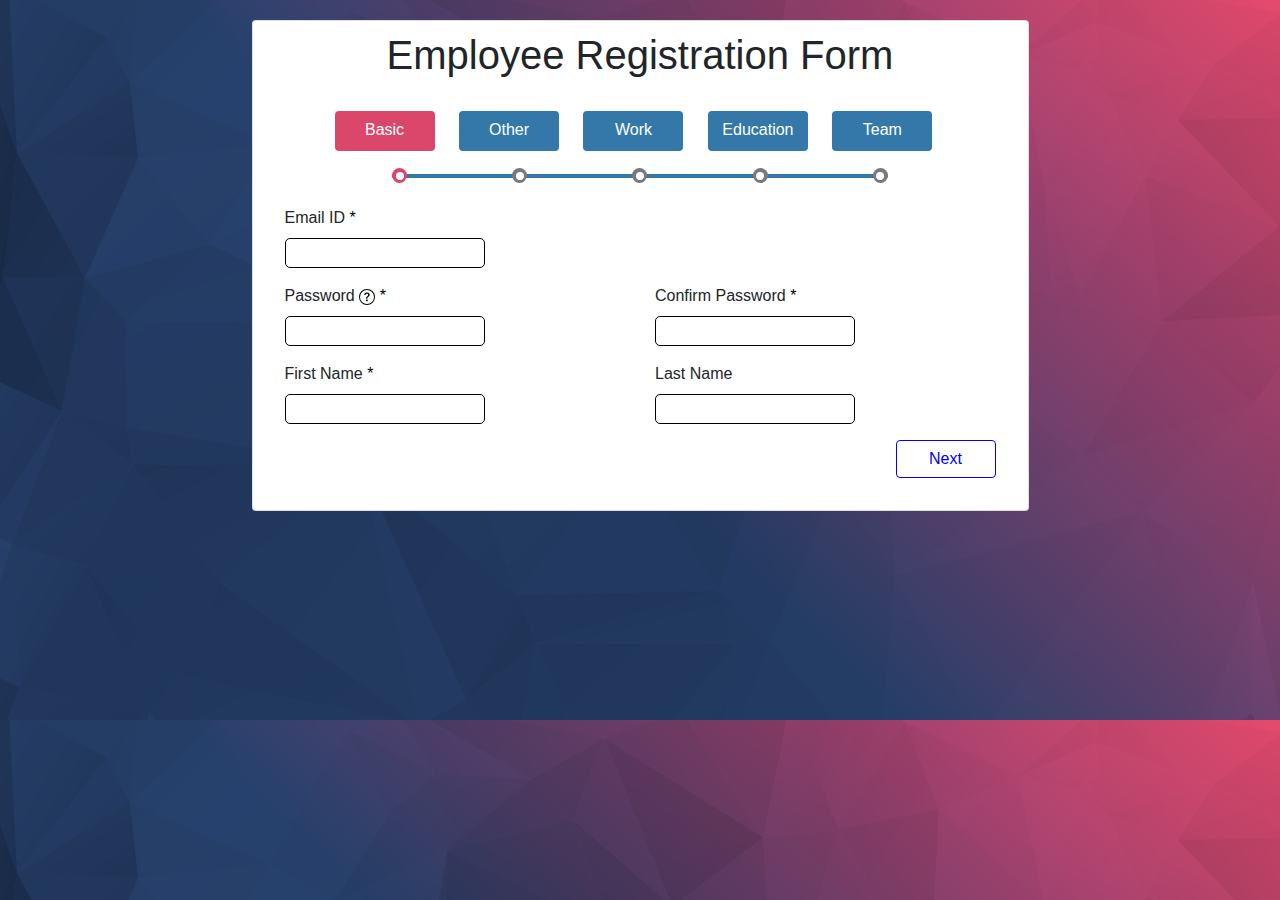
<file: index.html>
<!DOCTYPE html>
<html lang="en">

<head>
  <link rel="stylesheet" href="https://cdn.jsdelivr.net/npm/bootstrap@4.6.1/dist/css/bootstrap.min.css">
  <link rel="stylesheet" href="style.css" />
  <script src="script.js" defer></script>
  <title>Registraion Form</title>
</head>

<body class="container background">
  <h1 class="success" id="success"></h1>
  <div id="main-card" class="card">
    <h1 class="form-header text-center">
      Employee Registration Form
    </h1>
    <div class="card-body main-body">
      <div class="container">
        <div class="margin-5">
          <a class="btn  nav-btn btn-active color-change" onclick="jumpForm(1)">Basic</a>
          <a class="btn nav-btn disable-ancor" onclick="jumpForm(2)">Other</a>
          <a class="btn nav-btn disable-ancor" onclick="jumpForm(3)">Work</a>
          <a class="btn nav-btn disable-ancor" onclick="jumpForm(4)">Education</a>
          <a class="btn nav-btn disable-ancor" onclick="jumpForm(5)">Team</a>
          <div class="row">
            <div class="bar">
              <div class="bar-step bar-inactive bar-active">
                <div class="inner-bar"></div>
              </div>
              <div class="bar-step bar-inactive">
                <div class="inner-bar"></div>
              </div>
              <div class="bar-step bar-inactive">
                <div class="inner-bar"></div>
              </div>
              <div class="bar-step bar-inactive">
                <div class="inner-bar"></div>
              </div>
              <div class="bar-step bar-inactive">
                <div class="inner-bar"></div>
              </div>
            </div>
          </div>
        </div>

      </div>
      <form action="#" class="form">
        <!-- BASIC -->
        <div class="form-step form-step-active">
          <div class="row">
            <div class="col">
              <div class="form-group">
                <label for="email">Email ID <span class="required" id="emailRequired">*</span> </label>
                <input onblur="validateEmail()" class="form-input" type="text" name="email" id="email" />
                <p class="error-message" id="emailError"></p>
              </div>
            </div>
          </div>
          <div class="row">
            <div class="col">
              <div class="form-group">
                <label for="password">Password <img data-toggle="tooltip" data-placement="right" id="requiredImg"
                    title="" src="/question-circle.svg"><span class="required" id="passwordRequired"> *</span></label>
                <input onblur="validatePassword()" class="form-input" type="password" name="password" id="password">
                <p class="error-message" id="passwordError"></p>
              </div>
            </div>
            <div class="col">
              <div class="form-group">
                <label for="confirmPassword">Confirm Password <span class="required"
                    id="passwordConfirmRequired">*</span> </label>
                <input onblur="validatePasswordConfirm()" class="form-input" type="password" name="confirm password"
                  id="confirmPassword">
                <p class="error-message" id="passwordConfirmError"></p>
              </div>
            </div>
          </div>
          <div class="row">
            <div class="col">
              <div class="form-group">
                <label for="firstName">First Name <span class="required" id="firstNameRequired">*</span></label>
                <input onblur="validateFirstName()" class="form-input" type="text" name="First Name" id="firstName">
                <p class="error-message" id="firstNameError"></p>
              </div>
            </div>
            <div class="col">
              <div class="form-group">
                <label for="lastName">Last Name</label>
                <input class="form-input" type="text" name="Last Name" id="lastName">
                <p class="error-message" id="lastNameError"></p>
              </div>
            </div>
          </div>
          <div class="row">
            <div class="col">
              <a onclick="clickBasicForm()" class="btn btn-right btn-next btn-position-right width-50 ml-auto">Next</a>
            </div>
          </div>
        </div>
        <!-- OTHER -->
        <div class="form-step">
          <div class="row">
            <div class="col">
              <div class="form-group">
                <label for="DOB">Date of Birth <span class="required" id="DOBRequired">*</span></label>
                <input onblur="validateDateOfBirth()" class="form-input" type="date" name="Date of Birth" id="DOB"
                  placeholder="DD/MM/YYYY">
                <p class="error-message" id="DOBError"></p>
              </div>
            </div>
            <div class="col">
              <div class="form-group">
                <label for="mobilenumber">Mobile Number <span class="required"
                    id="mobileNumberRequired">*</span></label>
                <input onblur="validateMobileNumber()" class="form-input" type="text" inputmode="numeric"
                  name="mobilenumber" id="mobilenumber">
                <p class="error-message" id="mobileNumberError"></p>
              </div>
            </div>
          </div>

          <div class="row">
            <div class="col">
              <div class="form-group">
                <label for="states">State <span class="required" id="stateRequired">*</span></label>
                <select onchange="validateState()" class="form-select" name="states" id="state">
                  <option value="Choose State">Choose State</option>
                </select>
                <p class="error-message" id="stateError"></p>
              </div>
            </div>
            <div class="col">
              <div class="form-group">
                <label for="address">Address </label>
                <textarea name="address" id="address" cols="30" rows="4"></textarea>
              </div>
            </div>
          </div>
          <div class="row">
            <div class="col">
              <div class="form-group">
                <label for="Gender">Gender <span class="required" id="genderRequired">*</span></label>
                <div class="form-check">
                  <input onclick="validateGender()" class="form-check-input" type="radio" name="Gender" id="Male">
                  <label class="form-check-label" for="Male">Male</label>
                  <input onclick="validateGender()" class="form-check-input" type="radio" name="Gender" id="Female">
                  <label class="form-check-label" for="Female">Female</label>
                  <input onclick="validateGender()" class="form-check-input" type="radio" name="Gender" id="Others">
                  <label class="form-check-label" for="Others">Others</label>
                </div>
                <p class="error-message" id="genderError"></p>
              </div>
            </div>
          </div>
          <div class="row">
            <div class="col">
              <a class="btn btn-left btn-prev disable-ancor btn-position-left width-50 ml-auto">Previous</a>
              <a onclick="clickOtherForm()"
                class="btn btn-right btn-next disable-ancor btn-position-right width-50 ml-auto">Next</a>
            </div>
          </div>
        </div>
        <!-- WORK -->
        <div class="form-step ">
          <div class="row">
            <!-- <div class="col">
              <div class="form-group">
                <label for="occupation">Occupation</label>
                <input type="text" name="Occupation" id="occupation" class="form-input">
                <p class="error-message" id="occupationError"></p>
              </div>
            </div> -->
            <div class="col">
              <div class="form-group">
                <label for="occupation">Occupation </label>
                <div class="form-check">
                  <input class="form-check-input" type="radio" name="Occupation" id="Intern">
                  <label class="form-check-label" for="Intern">Intern</label>
                  <input class="form-check-input" type="radio" name="Occupation" id="Developer">
                  <label class="form-check-label" for="Developer">Developer</label>
                  <input class="form-check-input" type="radio" name="Occupation" id="Analyst">
                  <label class="form-check-label" for="Analyst">Analyst</label>
                </div>
                <p class="error-message" id="genderError"></p>
              </div>
            </div>
          </div>
          <div class="row">
            <div class="col">
              <div class="form-group">
                <label for="experience">Over All Years of Experience</label>
                <input type="text" name="OYE" id="experience" class="form-input">
                <p class="error-message" id="experienceError"></p>
              </div>
              <!-- <div id="reqs" >
                <label for="experience">Experience</label>
                <a class="btn" onclick="addExperienceFields()" >ADD</a>
              </div> -->
            </div>
          </div>
          <div class="row">
            <div class="col">
              <a class="btn btn-left btn-prev disable-ancor width-50 ml-auto">Previous</a>
              <a onclick="clickWorkForm()"
                class="btn btn-right btn-next disable-ancor btn-position-right width-50 ml-auto">Next</a>
            </div>
          </div>
        </div>
        <!-- EDUCATION -->
        <div class="form-step">
          <div class="row">
            <div class="col">
              <div class="form-group">
                <label for="graduation">Graduation <span class="required" id="graduationRequired">*</span></label>
                <!-- <select onchange="validateGraduation()" class="form-select" name="Graduation" id="graduation">
                    <option value="Choose a graduation">Choose a graduation</option>
                    <option value="SSLC">SSLC</option>
                    <option value="HSC">HSC</option>
                    <option value="BE">BE</option>
                  </select> -->
                <select onchange="validateGraduation()" class="form-select select" name="Graduation" id="graduation"
                  multiple>
                  <option value="1">SSLC</option>
                  <option value="2">HSC</option>
                  <option value="3">BE</option>
                  <option value="4">ME</option>
                  <!-- <option value="5">Five</option>
                    <option value="6">Six</option>
                    <option value="7">Seven</option>
                    <option value="8">Eight</option> -->
                </select>
                <p class="error-message" id="graduationError"></p>
              </div>
            </div>
            <div class="col">
              <div class="form-group">
                <!-- <label for="passingout">Year of Passing <span class="required" id="passingoutRequired">*</span></label>
                <input onblur="validateYearOfPassing()" type="month" name="passingout" id="passingout"
                  class="form-input">
                <p class="error-message" id="passingoutError"></p> -->
                <div id="reqs">
                  <!-- <label for="experience">Experience</label> -->
                  <a class="btn" onclick="addExperienceFields()" >Add year of Graduation</a>
                </div>
              </div>
            </div>
          </div>
          <!-- <div class="row">

          </div> -->
          <div class="row">
            <div class="col">
              <a class="btn btn-left btn-prev disable-ancor width-50 ml-auto">Previous</a>
              <a onclick="clickEducationForm()"
                class="btn btn-right btn-next disable-ancor btn-position-right width-50 ml-auto">Next</a>
            </div>
          </div>
        </div>
        <!-- TEAM -->
        <div class="form-step">
          <div class="row">
            <div class="col">
              <div class="form-group">
                <label for="practice">Department/Practice <span class="required" id="practiceRequired">*</span></label>
                <select onchange="validatePractice()" class="form-select" name="Practice" id="practice">
                  <option value="Choose practice">Choose practice</option>
                </select>
                <p class="error-message" id="practiceError"></p>
              </div>
            </div>
          </div>
          <div class="row">
            <div class="col">
              <div class="form-group place-center">
                <input type="checkbox" name="TandC" id="terms" class="form-check-input">
                <label for="terms" class="form-check-label">Agree to Terms & Conditions</label>
              </div>
            </div>
          </div>
          <div class="row">
            <div class="col">
              <a class="btn btn-left btn-prev disable-ancor width-50 ml-auto">Previous</a>
              <a onclick="clickTeamForm()"
                class="btn btn-right btn-next disable-ancor btn-position-right width-50 ml-auto">Submit</a>
            </div>
          </div>
        </div>
      </form>
    </div>
  </div>
  </div>
</body>

</html>
</file>
<file: style.css>
/* Chrome, Safari, Edge, Opera */
input::-webkit-outer-spin-button,
input::-webkit-inner-spin-button {
  -webkit-appearance: none;
  margin: 0;
}

/* Firefox */
input[type=select] {
  -moz-appearance: textfield;
}
input[type=select]{
  border-radius: 15px;
}
body{
    padding-top: 20px;
    padding-bottom: 20px;

  }
  .background{
    background-image: url("img.png");
    background-size:cover;
  }
  .card{
    margin:0 15% 0;
    width:70%;
    background-color: #ffffff;
  }
  label {
    display: block;
  }
  
  input {
    display: block;
  }
  
  .form-step {
    display: none;
  }
  
  .form-step-active {
    display: block;
    padding: 10px;
    background-color:#ffffff ;
    border-radius: 5px;
  }
  .main-body{
    background-color: #ffffff;
    border-radius: 5px;
    margin: 2px;
  }
  .form-header{
    margin: 10px 0 10px;
  }
  .form-input{
    width:200px;
    border-radius: 5px;
    border: 1px solid rgb(0, 0, 0);
    height: 30px;
  }
  .form-select{
    width: 200px;
    border-radius: 5px;
    border: 1px black solid;
    text-align: center;
  }
  textarea{
    resize: none;
  }
  .width-50{
    width:100px;
  }
  .btn{
    background-color: white;
  }
  .error-message{
    color: red;
  }
  .required{
    color: black;
  }
  .disable-ancor{
    pointer-events: none;
    cursor: default;
  }
  .btn-right{
    float: right;
    border: 1px solid blue;
    color: blue;    
  }
  .btn-left{
    float: left;
    border: 1px solid red;
    color: red;
  }
  .nav-btn{
    margin:10px;
    width: 100px;
    height: 40px;
    margin:0 10px 0; 
    background-color: rgb(51, 120, 169);
    color: white;
  }
  .color-change{
    background-color: rgba(219,70,107,255);
    color: white;
  }
  .circle{
    height: 5px;
    width: 5px;
    background-color: red;
  }
  .bar{
    position: relative;
    display:flex;
    justify-content: space-between;
    width: 75%;
    margin: 15px auto 15px;
    border-radius: 50%;
  }
  .bar::before{
    content: "";
    position: absolute;
    top:50%;
    height: 4px;
    width:100%;
    background-color: rgb(51, 120, 169);
    border-radius: 50px;
  }
  .inner-bar{
    width:8px;
    height: 8px;
    background-color: rgb(255, 255, 255);
    border-radius: 50%;
    margin: 3.5px;
  }
  .bar-step{
    top: 2px;
    position: relative;
    width: 15px;
    height: 15px;
    border-radius: 50%;
  }
  .bar-inactive{
    background-color: rgb(121, 121, 121);
  }
  .bar-active{
    background-color: rgba(219,70,107,255);
  }
  .success{
    display: none;
    text-align: center;
    margin-top: 25%;
  }
  .margin-5{
    margin:0 5% 0
  }
  .place-center{
    margin: auto; 
    width: 30%;
  }
  /* button{
    display: block;
  } */
  .dis-block{
    display: block;
  }
</file>
